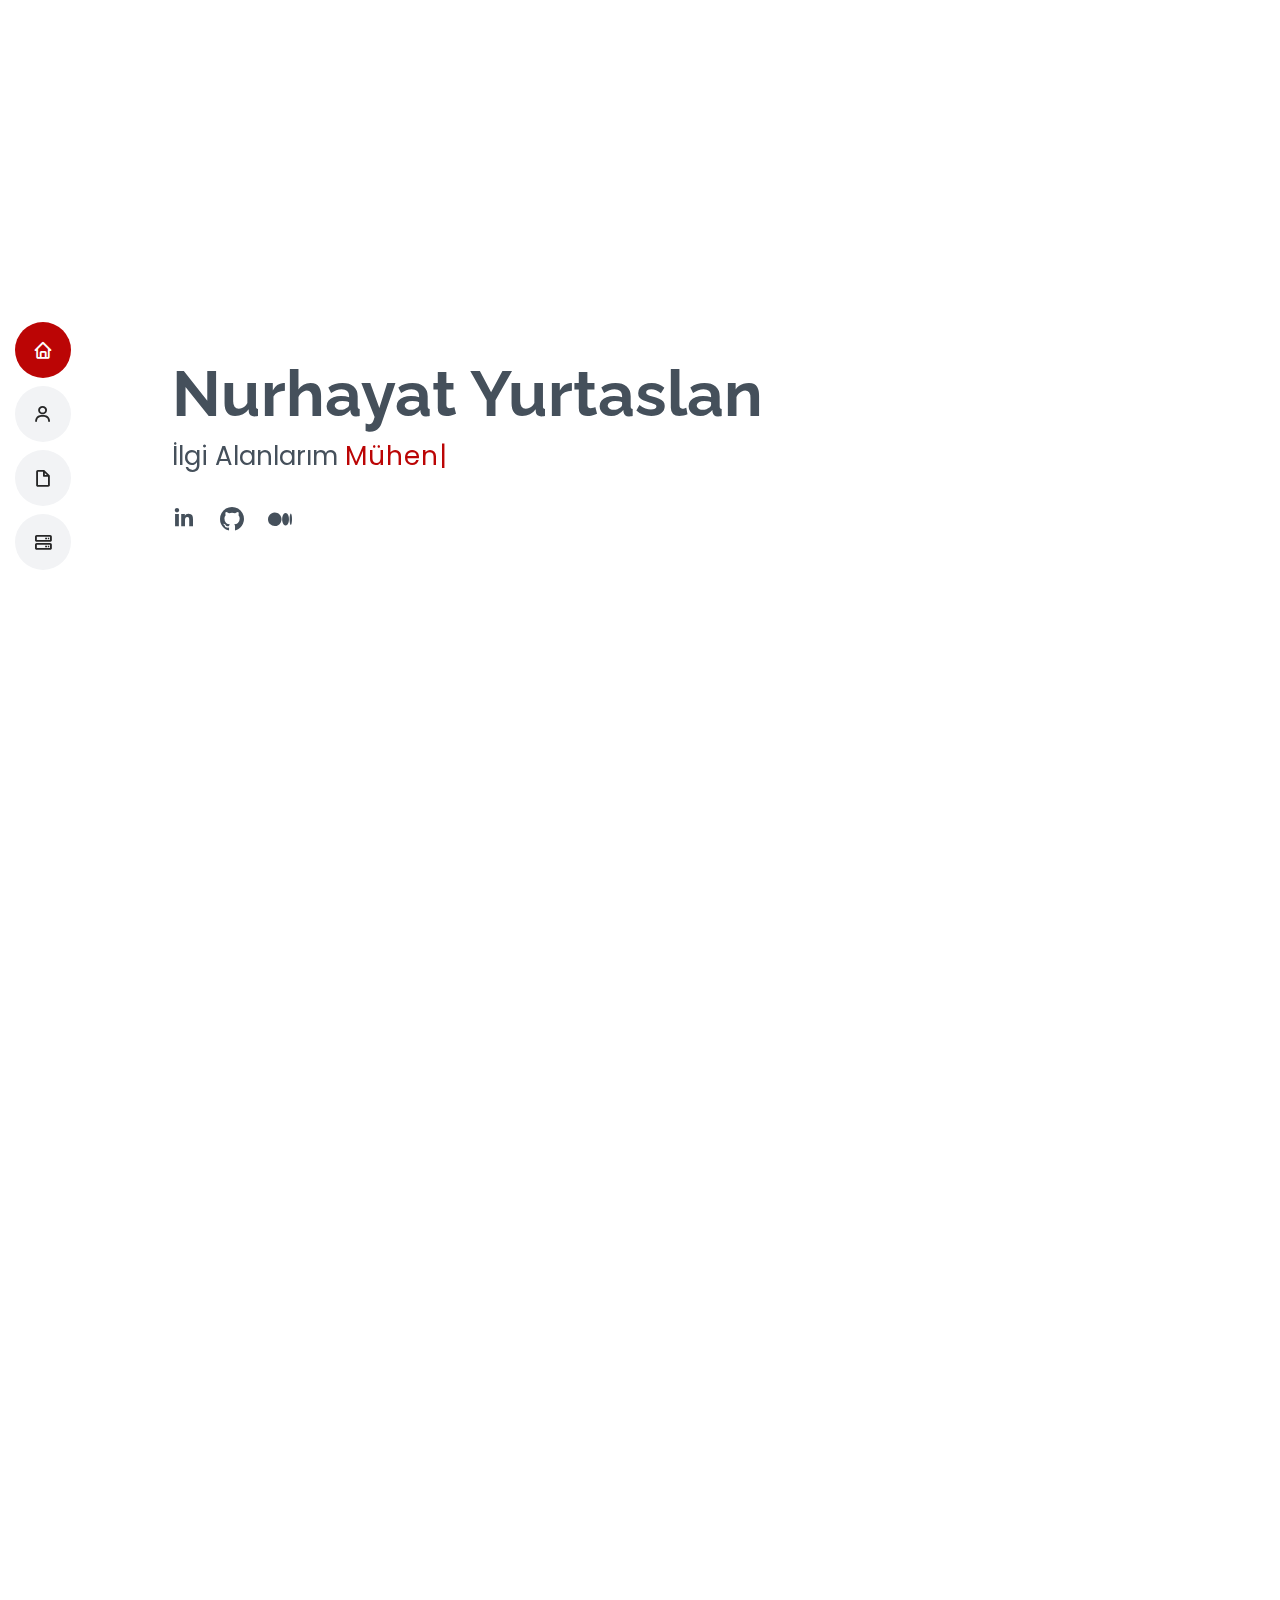
<file: index.html>
<!DOCTYPE html>
<html lang="tr">

<head>
  <meta charset="utf-8">
  <meta content="width=device-width, initial-scale=1.0" name="viewport">

  <title>Nurhayat Yurtaslan CV</title>
  <meta content="" name="description">
  <meta content="" name="keywords">

  <!-- Favicons -->

  <!-- Google Fonts -->
  <link href="https://fonts.googleapis.com/css?family=Open+Sans:300,300i,400,400i,600,600i,700,700i|Raleway:300,300i,400,400i,500,500i,600,600i,700,700i|Poppins:300,300i,400,400i,500,500i,600,600i,700,700i" rel="stylesheet">

  <!-- Vendor CSS Files -->
  <link href="assets/vendor/aos/aos.css" rel="stylesheet">
  <link href="assets/vendor/bootstrap/css/bootstrap.min.css" rel="stylesheet">
  <link href="assets/vendor/bootstrap-icons/bootstrap-icons.css" rel="stylesheet">
  <link href="assets/vendor/boxicons/css/boxicons.min.css" rel="stylesheet">
  <link href="assets/vendor/glightbox/css/glightbox.min.css" rel="stylesheet">
  <link href="assets/vendor/swiper/swiper-bundle.min.css" rel="stylesheet">

  <!-- Template Main CSS File -->
  <link href="assets/css/style.css" rel="stylesheet">
</head>
<body>

  <!-- ======= Mobile nav toggle button ======= -->
  <i class="bi bi-list mobile-nav-toggle d-lg-none"></i>
  <!-- ======= Header ======= -->
  <header id="header" class="d-flex flex-column justify-content-center">

    <nav id="navbar" class="navbar nav-menu">
      <ul>
        <li><a href="#hero" class="nav-link scrollto active"><i class="bx bx-home"></i> <span>Anasayfa</span></a></li>
        <li><a href="#about" class="nav-link scrollto"><i class="bx bx-user"></i> <span>Hakkımda</span></a></li>
        <li><a href="#resume" class="nav-link scrollto"><i class="bx bx-file-blank"></i> <span>Özgeçmiş</span></a></li>
        <li><a href="#services" class="nav-link scrollto"><i class="bx bx-server"></i> <span>Hobiler</span></a></li>
      </ul>
    </nav><!-- .nav-menu -->

  </header><!-- End Header -->

  <!-- ======= Hero Section ======= -->
  <section id="hero" class="d-flex flex-column justify-content-center">
    <div class="container" data-aos="zoom-in" data-aos-delay="100">
      <h1>Nurhayat Yurtaslan</h1>
      <p>İlgi Alanlarım <span class="typed" data-typed-items="Mühendislik, Ar-Ge,Blog Yazarlığı, Web3, Blockchain, Yapay Zeka, Makine Öğrenmesi, Veri Görselleştirme, Veri Analizi"></span></p>
      <div class="social-links">
        <a href="https://www.linkedin.com/in/nurhayatyurtaslan/" class="linkedin"><i class="bx bxl-linkedin"></i></a>
        <a href="https://github.com/NurhayatYurtaslan" class="bi-github"></a>
        <a href="https://medium.com/@nurhayatyurtaslan" class="bi-medium"></a>
        
      </div>
    </div>
  </section><!-- End Hero -->

  <main id="main">

    <!-- ======= About Section ======= -->
    <section id="about" class="about">
      <div class="container" data-aos="fade-up">

        <div class="section-title">
          <h2>Hakkımda</h2>
        </div>

        <div class="row">
          <div class="col-lg-4">
            <img src="assets/img/profile-img.jpg" class="img-fluid" alt="">
          </div>
          <div class="col-lg-8 pt-4 pt-lg-0 content">
            <h3>Elektrik-Elektronik Mühendisi </h3>
            
            <div class="row">
              <p class="fst-italic">
                Yeni mezun bir mühendis olarak, eğitim hayatımda sadece derslere katılmakla yetinmeyip, gerçek dünya deneyimi kazanmak için çeşitli veri odaklı projelerde stajlar yapma fırsatı buldum.Kaliteli çokça eğitime katılım gösterdim. Bu projelerde, veri analizi ve makine öğrenmesi gibi konularda iş tecrübesi edinerek kendimi geliştirme şansı elde ettim.Stajlarım, veri analitiği ve makine öğrenmesi alanlarında gerçek dünya problemlerine çözümler üretme yeteneğimi geliştirmeme yardımcı oldu. Veri analizi becerilerimi kullanarak büyük veri kümelerinden anlamlı bilgiler çıkarabiliyor ve karar verme süreçlerini iyileştirebiliyorum. Makine öğrenmesi ile ilgili projelerde yer alarak, model eğitimi ve doğrulama süreçlerini öğrendim ve bu alanda kendi yeteneklerimi sınama fırsatı buldum.

                  Kişisel gelişimime ve veri bilimi alanındaki bilgilerime sürekli olarak yatırım yapıyorum. Hevesli bir okuyucu olarak, veri bilimi alanındaki yeni gelişmeleri takip ediyorum. Makaleler, kitaplar ve akademik çalışmalar aracılığıyla bilgilerimi güncel tutuyor ve derinleştiriyorum. Veri bilimi topluluğuna katılarak diğer profesyonellerle etkileşimde bulunuyor ve deneyimlerini paylaşıyoruz.

                      Gelecekteki başarılarım için kendimi sürekli geliştirmeye devam ediyorum. Veri bilimi alanında daha ileri düzeyde uzmanlık kazanmak için kurslara ve eğitim programlarına katılıyorum. İstatistik, veri görselleştirme, büyük veri işleme ve derin öğrenme gibi konularda bilgilerimi derinleştiriyor ve pratik uygulamalarla pekiştiriyorum.

                    Veri bilimi alanındaki gelişmeleri takip etmek, teknolojik yeniliklere ayak uydurmak ve veriyle ilgili sorunlara çözümler üretmek benim için heyecan verici bir süreç. Gelecekteki hedeflerim arasında, veri odaklı projelerde liderlik yapmak ve işletmelere veri analitiği ve makine öğrenmesi konularında danışmanlık sağlamak yer alıyor.
                
            </p>
            
        </div>

      </div>
    </section><!-- End About Section -->

    <!-- ======= Facts Section ======= -->
    <section id="facts" class="facts">
      <div class="container" data-aos="fade-up">

        <div class="section-title">
          <h2>Etkinlik Geçmişim</h2>
          <p>Kendim hakkında bazı sayılar burada mevcuttur.</p>
        </div>

        <div class="row">

          <div class="col-lg-3 col-md-6">
            <div class="count-box">
              <i class="bi-book"></i>
              <span data-purecounter-start="0" data-purecounter-end="261" data-purecounter-duration="1" class="purecounter"></span>
              <p>Son 3 yılda okuduğum kitap sayısı</p>
            </div>
          </div>

          <div class="col-lg-3 col-md-6 mt-5 mt-md-0">
            <div class="count-box">
              <i class="bi-clock"></i>
              <span data-purecounter-start="0" data-purecounter-end="352" data-purecounter-duration="1" class="purecounter"></span>
              <p>Toplantı katılımı ve yönetimi</p>
            </div>
          </div>

          <div class="col-lg-3 col-md-6 mt-5 mt-lg-0">
            <div class="count-box">
              <i class="bi-award"></i>
              <span data-purecounter-start="0" data-purecounter-end="5" data-purecounter-duration="1" class="purecounter"></span>
              <p>Yarışma Derecesi</p>
            </div>
          </div>

          <div class="col-lg-3 col-md-6 mt-5 mt-lg-0">
            <div class="count-box">
              <i class="bi bi-award-fill"></i>
              <span data-purecounter-start="0" data-purecounter-end="250" data-purecounter-duration="1" class="purecounter"></span>
              <p>Sertifika</p>
            </div>
          </div>

        </div>

      </div>
    </section><!-- End Facts Section -->

    <!-- ======= Skills Section ======= -->
    <section id="skills" class="skills section-bg">
      <div class="container" data-aos="fade-up">

        <div class="section-title">
          <h2>Mesleki Beceriler</h2>
          <p>Görev aldığım projelerden ya da stajlardan edindiğim bilgilere göre bilgi birikimim </p>
        </div>

        <div class="row skills-content">

          <div class="col-lg-6">

            <div class="progress">
              <span class="skill">Yapay Zeka <i class="val">75%</i></span>
              <div class="progress-bar-wrap">
                <div class="progress-bar" role="progressbar" aria-valuenow="75" aria-valuemin="0" aria-valuemax="100"></div>
              </div>
            </div>

            <div class="progress">
              <span class="skill">MSSQL <i class="val">70%</i></span>
              <div class="progress-bar-wrap">
                <div class="progress-bar" role="progressbar" aria-valuenow="70" aria-valuemin="0" aria-valuemax="100"></div>
              </div>
            </div>

            <div class="progress">
              <span class="skill">Blockchain <i class="val">50%</i></span>
              <div class="progress-bar-wrap">
                <div class="progress-bar" role="progressbar" aria-valuenow="50" aria-valuemin="0" aria-valuemax="100"></div>
              </div>
            </div>

            <div class="progress">
              <span class="skill">Veri Görselleştirmesi <i class="val">90%</i></span>
              <div class="progress-bar-wrap">
                <div class="progress-bar" role="progressbar" aria-valuenow="90" aria-valuemin="0" aria-valuemax="100"></div>
              </div>
            </div>

            <div class="progress">
              <span class="skill">Power BI <i class="val">70%</i></span>
              <div class="progress-bar-wrap">
                <div class="progress-bar" role="progressbar" aria-valuenow="70" aria-valuemin="0" aria-valuemax="100"></div>
              </div>
            </div>

            <div class="progress">
              <span class="skill">İspanyolca<i class="val">30%</i></span>
              <div class="progress-bar-wrap">
                <div class="progress-bar" role="progressbar" aria-valuenow="30" aria-valuemin="0" aria-valuemax="100"></div>
              </div>
            </div>

            <div class="progress">
              <span class="skill">İngilizce<i class="val">65%</i></span>
              <div class="progress-bar-wrap">
                <div class="progress-bar" role="progressbar" aria-valuenow="65" aria-valuemin="0" aria-valuemax="100"></div>
              </div>
            </div>

            
          </div>

          <div class="col-lg-6">

            <div class="progress">
              <span class="skill">Python <i class="val">80%</i></span>
              <div class="progress-bar-wrap">
                <div class="progress-bar" role="progressbar" aria-valuenow="80" aria-valuemin="0" aria-valuemax="100"></div>
              </div>
            </div>

            <div class="progress">
              <span class="skill">R Dili <i class="val">60%</i></span>
              <div class="progress-bar-wrap">
                <div class="progress-bar" role="progressbar" aria-valuenow="60" aria-valuemin="0" aria-valuemax="100"></div>
              </div>
            </div>

            <div class="progress">
              <span class="skill">Web3 <i class="val">40%</i></span>
              <div class="progress-bar-wrap">
                <div class="progress-bar" role="progressbar" aria-valuenow="40" aria-valuemin="0" aria-valuemax="100"></div>
              </div>
            </div>

            

            <div class="progress">
              <span class="skill">Makine Öğrenmesi <i class="val">55%</i></span>
              <div class="progress-bar-wrap">
                <div class="progress-bar" role="progressbar" aria-valuenow="55" aria-valuemin="0" aria-valuemax="100"></div>
              </div>
            </div>

            <div class="progress">
              <span class="skill"> Tableau <i class="val">45%</i></span>
              <div class="progress-bar-wrap">
                <div class="progress-bar" role="progressbar" aria-valuenow="45" aria-valuemin="0" aria-valuemax="100"></div>
              </div>
            </div>

            <div class="progress">
              <span class="skill"> Fransızca <i class="val">20%</i></span>
              <div class="progress-bar-wrap">
                <div class="progress-bar" role="progressbar" aria-valuenow="20" aria-valuemin="0" aria-valuemax="100"></div>
              </div>
            </div>
  

          </div>

        </div>
        

      </div>



    </section><!-- End Skills Section -->

    <!-- ======= Resume Section ======= -->
    <section id="resume" class="resume">
      <div class="container" data-aos="fade-up">

        <div class="section-title">
          <h2>Özgeçmiş</h2>
          <p>"Mühendislik, dünyayı daha iyi bir yer haline getirmek için bilimle sanatı birleştirir." - Louis Pasteur </p>
        </div>

        <div class="row">
          <div class="col-lg-6">
            <h3 class="resume-title">Eğitim</h3>
            <div class="resume-item pb-0">
              <h4>Yetgen & Paribu Hub</h4>
              <h5>2023</h5>
            </div>
            <div class="resume-item">
              <h4>TEI PROFESSIONAL</h4>
              <h5>2023</h5>
            </div>
            <div class="resume-item">
              <h4>Erciyes Üniversitesi - Lisans Derecesi
                Elektrik-Elektornik Mühendisliği</h4>
              <h5>2018-2022</h5>
              </div>
              <div class="resume-item">
                <h4>YetGen 21. Yüzyıl Yetkinlikler Programı</h4>
                <h5>2022</h5>
                </div>
                <div class="resume-item">
                  <h4>Tei Havacılık ve Motor Okulları</h4>
                  <h5>2021-2022</h5>
                  </div>
                  <h3 class="resume-title">Staj</h3>
                  <div class="resume-item pb-0">
                    <h4>Minisan Otomotiv</h4>
                    <h5>2022</h5>
                    <p><em>2.Zorunlu Staj </em></p>
                    <p>Üretim bantlarındaki günlük ve aylık üretimler hakkında veri setleri oluşturarak bu verileri analiz ettik, üretim bandı verimliliğini arttırabilecek dijital dönüşüm projeleri için veri modellemeleri ile desteklediğimiz proje sunumu gerçekleştirdim. </p>
                  </div>
                  <div class="resume-item pb-0">
                    <h4>Işın Mühendislik</h4>
                    <h5>2022</h5>
                    <p><em>1.Zorunlu Staj </em></p>
                    <p>Güneş panel sistemlerinden elde edilen veriler ile güneş panalleri üzerine veri analizleri ve modellemeleri gerçekleştirdik. Bitirme ödevimde gerçekleştirdiğim projede kullandığım veri setlerini daha gerçeğe uygun olarak düzenledim </p>
                  </div>
                  <div class="resume-item pb-0">
                    <h4>QNB Finansbank</h4>
                    <h5>2021</h5>
                    <p><em>Online Staj</em></p>
                    <p>Online Finans 101 Staj Programı'nın temel bankacılık eğitimi ile bankacılık sektörünün iş birimlerini yakından tanıma fırsatı buldum. Finansal verileri analiz etme yöntemleri hakkında bilgi edindim</p>
                  </div>
          </div>
          <div class="col-lg-6">

            <!-- ======= Job ======= -->
            <h3 class="resume-title">Profesyonel Deneyim</h3>
            <div class="resume-item">
              <h4> Data Koordinatör</h4>
              <h5>2022-2023</h5>
              <p><em>UGDD - IMSA</em></p>
              <p>Young UpShift projesi kapsamında Gençlik ve Spor Bakanlığı, Unicef ve diğer derneklerle ortaklaşa yürütülen projenin veri analizi  ve proje organizasyonunda görev aldım. Veri görselleştirmesini web tabanlı bir yazılım üzerine entegre etme çalışmasında bulundum.</p>
            </div>
            <div class="resume-item">
              <h4>Departman Yöneticisi</h4>
              <h5>2021-Günümüz</h5>
              <p><em>YouNG (Gönüllü Proje)</em></p>
              <p>Kendimi liderlik ve yöneticilik başta olmak üzere geliştirdiğim, yöneticilik ve stratejik planlamalar ile kurum kültürüne uygun raporlamalar yaparak kendimi geliştirdiğim bir süreç yaşıyorum. </p>
            </div>

            <div class="resume-item">
              <h4>Sınırsız Yetenek</h4>
              <h5>2021</h5>
              <p><em>Turkcell</em></p>
              <p>Program kapsamında Turkcell bünyesinde yer alan departmanları ve kullanılan teknolojileri gördük. Turkcell içerisinde kullanılan teknolojik sistemler hakkında detaylı bilgiler öğrendik. Yapay zeka ve bahsedilen teknolojiler üzerine bilgi alıp, doğal dil işleme üzerine proje sunumu gerçekleştirdim.</p>
            </div>

            <div class="resume-item">
              <h4>Sense Elektronik</h4>
              <h5>2019-2022</h5>
              <p><em>Aday Mühendis</em></p>
              <p>Elektronik kartlardan elde edilen aylık ve yıllık verileri analiz ederek bazı firmaların üretim istatistiklerini hazırladım.</p>
            </div>

            <h3 class="resume-title">Gönüllü Projeler</h3>
            <div class="resume-item">
              <ul>
                <li>Ulinka</li>
                <li>Kitap Okuma Projesi</li>
                <li>IEEE</li>
                <li>E-Ticaret 101 Akademi</li>
                <li>Deneyap</li>
                <li>Askıda Eğitim</li>
              </ul>
            </div>

          </div>
        </div>

      </div>
    </section><!-- End Resume Section -->



    <!-- ======= Services Section ======= -->
    <section id="services" class="services">
      <div class="container" data-aos="fade-up">

        <div class="section-title">
          <h2>Projeler ve Sertifikalar</h2>
          <p>Öğrencilik hayatımda ve profesyonel hayatımda sürekli proje tasarlamakla ve uygulamakla geçirdim. Eğitimlere katıldım ve hala aktif olarak eğitimler de almaktayım.</p>
        </div>

        <div class="row">

          <div class="col-lg-4 col-md-6 d-flex align-items-stretch" data-aos="zoom-in" data-aos-delay="100">
            <div class="icon-box iconbox-blue">
              <div class="icon">
                <svg width="100" height="100" viewBox="0 0 600 600" xmlns="http://www.w3.org/2000/svg">
                  <path stroke="none" stroke-width="0" fill="#f5f5f5" d="M300,521.0016835830174C376.1290562159157,517.8887921683347,466.0731472004068,529.7835943286574,510.70327084640275,468.03025145048787C554.3714126377745,407.6079735673963,508.03601936045806,328.9844924480964,491.2728898941984,256.3432110539036C474.5976632858925,184.082847569629,479.9380746630129,96.60480741107993,416.23090153303,58.64404602377083C348.86323505073057,18.502131276798302,261.93793281208167,40.57373210992963,193.5410806939664,78.93577620505333C130.42746243093433,114.334589627462,98.30271207620316,179.96522072025542,76.75703585869454,249.04625023123273C51.97151888228291,328.5150500222984,13.704378332031375,421.85034740162234,66.52175969318436,486.19268352777647C119.04800174914682,550.1803526380478,217.28368757567262,524.383925680826,300,521.0016835830174"></path>
                </svg>
                <i class="bx bxl-medium"></i>
              </div>
              <h4><a href="https://medium.com/@nurhayatyurtaslan">Blog</a></h4>
              <p>Öğrendiğim bilgileri ve edindiğim tecrübelerimi Medium üzerinde paylaşmaktayım. Gerek aldığım eğitim özetleri, gerekse de kendi araştırmalarım mevcuttur.</p>
            </div>
          </div>

          <div class="col-lg-4 col-md-6 d-flex align-items-stretch mt-4 mt-md-0" data-aos="zoom-in" data-aos-delay="200">
            <div class="icon-box iconbox-orange ">
              <div class="icon">
                <svg width="100" height="100" viewBox="0 0 600 600" xmlns="http://www.w3.org/2000/svg">
                  <path stroke="none" stroke-width="0" fill="#f5f5f5" d="M300,582.0697525312426C382.5290701553225,586.8405444964366,449.9789794690241,525.3245884688669,502.5850820975895,461.55621195738473C556.606425686781,396.0723002908107,615.8543463187945,314.28637112970534,586.6730223649479,234.56875336149918C558.9533121215079,158.8439757836574,454.9685369536778,164.00468322053177,381.49747125262974,130.76875717737553C312.15926192815925,99.40240125094834,248.97055460311594,18.661163978235184,179.8680185752513,50.54337015887873C110.5421016452524,82.52863877960104,119.82277516462835,180.83849132639028,109.12597500060166,256.43424936330496C100.08760227029461,320.3096726198365,92.17705696193138,384.0621239912766,124.79988738764834,439.7174275375508C164.83382741302287,508.01625554203684,220.96474134820875,577.5009287672846,300,582.0697525312426"></path>
                </svg>
                <i class="bx bxl-github"></i>
              </div>
              <h4><a href="https://github.com/NurhayatYurtaslan">Github</a></h4>
              <p>Yazılım üzerine geliştirdiğim projelerin bir kısmı burda mevcuttur.Proje detayları ve kodlarına erişebilirsiniz.</p>
            </div>
          </div>

          <div class="col-lg-4 col-md-6 d-flex align-items-stretch mt-4 mt-lg-0" data-aos="zoom-in" data-aos-delay="300">
            <div class="icon-box iconbox-pink">
              <div class="icon">
                <svg width="100" height="100" viewBox="0 0 600 600" xmlns="http://www.w3.org/2000/svg">
                  <path stroke="none" stroke-width="0" fill="#f5f5f5" d="M300,541.5067337569781C382.14930387511276,545.0595476570109,479.8736841581634,548.3450877840088,526.4010558755058,480.5488172755941C571.5218469581645,414.80211281144784,517.5187510058486,332.0715597781072,496.52539010469104,255.14436215662573C477.37192572678356,184.95920475031193,473.57363656557914,105.61284051026155,413.0603344069578,65.22779650032875C343.27470386102294,18.654635553484475,251.2091493199835,5.337323636656869,175.0934190732945,40.62881213300186C97.87086631185822,76.43348514350839,51.98124368387456,156.15599469081315,36.44837278890362,239.84606092416172C21.716077023791087,319.22268207091537,43.775223500013084,401.1760424656574,96.891909868211,461.97329694683043C147.22146801428983,519.5804099606455,223.5754009179313,538.201503339737,300,541.5067337569781"></path>
                </svg>
                <i class="bx bx-book"></i>
              </div>
              <h4><a href="https://1000kitap.com/Nur_life">1000 Kitap</a></h4>
              <p>Hayatımın her parçasında önemli bir yere sahip olan kitaplar hakkında; görüşlerimi,listelerimi, alıntılarımı paylşatığım yerdir 1000 kitap.</p>
            </div>
          </div>

          <div class="col-lg-4 col-md-6 d-flex align-items-stretch mt-4" data-aos="zoom-in" data-aos-delay="200">
            <div class="icon-box iconbox-red">
              <div class="icon">
                <svg width="100" height="100" viewBox="0 0 600 600" xmlns="http://www.w3.org/2000/svg">
                  <path stroke="none" stroke-width="0" fill="#f5f5f5" d="M300,532.3542879108572C369.38199826031484,532.3153073249985,429.10787420159085,491.63046689027357,474.5244479745417,439.17860296908856C522.8885846962883,383.3225815378663,569.1668002868075,314.3205725914397,550.7432151929288,242.7694973846089C532.6665558377875,172.5657663291529,456.2379748765914,142.6223662098291,390.3689995646985,112.34683881706744C326.66090330228417,83.06452184765237,258.84405631176094,53.51806209861945,193.32584062364296,78.48882559362697C121.61183558270385,105.82097193414197,62.805066853699245,167.19869350419734,48.57481801355237,242.6138429142374C34.843463184063346,315.3850353017275,76.69343916112496,383.4422959591041,125.22947124332185,439.3748458443577C170.7312796277747,491.8107796887764,230.57421082200815,532.3932930995766,300,532.3542879108572"></path>
                </svg>
                <i class="bx bxl-linkedin"></i>
              </div>
              <h4><a href="https://www.linkedin.com/in/nurhayatyurtaslan/">Linkedin</a></h4>
              <p>Profesyonel gelişimim süreçlerim, deneyimlerim, projelerim ve eğitimlerim gibi tüm detayları ayrıntılı bir şekilde paylaştığım yer Linkedin!</p>
            </div>
          </div>

          <div class="col-lg-4 col-md-6 d-flex align-items-stretch mt-4" data-aos="zoom-in" data-aos-delay="100">
            <div class="icon-box iconbox-yellow">
              <div class="icon">
                <svg width="100" height="100" viewBox="0 0 600 600" xmlns="http://www.w3.org/2000/svg">
                  <path stroke="none" stroke-width="0" fill="#f5f5f5" d="M300,503.46388370962813C374.79870501325706,506.71871716319447,464.8034551963731,527.1746412648533,510.4981551193396,467.86667711651364C555.9287308511215,408.9015244558933,512.6030010748507,327.5744911775523,490.211057578863,256.5855673507754C471.097692560561,195.9906835881958,447.69079081568157,138.11976852964426,395.19560036434837,102.3242989838813C329.3053358748298,57.3949838291264,248.02791733380457,8.279543830951368,175.87071277845988,42.242879143198664C103.41431057327972,76.34704239035025,93.79494320519305,170.9812938413882,81.28167332365135,250.07896920659033C70.17666984294237,320.27484674793965,64.84698225790005,396.69656628748305,111.28512138212992,450.4950937839243C156.20124167950087,502.5303643271138,231.32542653798444,500.4755392045468,300,503.46388370962813"></path>
                </svg>
                <i class="bx bxs-book-bookmark"></i>
              </div>
              <h4><a href="https://drive.google.com/drive/folders/1cpdJbvX5BJ42sA2dc70uKBwlBR-uL_fY">Sertifikalar</a></h4>
              <p>Aldığım eğitimlerin sertifikaları buradadır.</p>
            </div>
          </div>



          <div class="col-lg-4 col-md-6 d-flex align-items-stretch mt-4" data-aos="zoom-in" data-aos-delay="300">
            <div class="icon-box iconbox-teal">
              <div class="icon">
                <svg width="100" height="100" viewBox="0 0 600 600" xmlns="http://www.w3.org/2000/svg">
                  <path stroke="none" stroke-width="0" fill="#f5f5f5" d="M300,566.797414625762C385.7384707136149,576.1784315230908,478.7894351017131,552.8928747891023,531.9192734346935,484.94944893311C584.6109503024035,417.5663521118492,582.489472248146,322.67544863468447,553.9536738515405,242.03673114598146C529.1557734026468,171.96086150256528,465.24506316201064,127.66468636344209,395.9583748389544,100.7403814666027C334.2173773831606,76.7482773500951,269.4350130405921,84.62216499799875,207.1952322260088,107.2889140133804C132.92018162631612,134.33871894543012,41.79353780512637,160.00259165414826,22.644507872594943,236.69541883565114C3.319112789854554,314.0945973066697,72.72355303640163,379.243833228382,124.04198916343866,440.3218312028393C172.9286146004772,498.5055451809895,224.45579914871206,558.5317968840102,300,566.797414625762"></path>
                </svg>
                <i class="bx bx-book-reader"></i>
              </div>
              <h4><a href="https://verified.sertifier.com/en/profile/nurhayatyurtaslan52954/">Katılım Belgeleri</a></h4>
              <p>Katıldığım eğitim ve projelerim katılım belgeleri buradadır.</p>
            </div>
          </div>

        </div>

      </div>
    </section><!-- End Services Section -->


  </main><!-- End #main -->



  <div id="preloader"></div>
  <a href="#" class="back-to-top d-flex align-items-center justify-content-center"><i class="bi bi-arrow-up-short"></i></a>

  <!-- Vendor JS Files -->
  <script src="assets/vendor/purecounter/purecounter_vanilla.js"></script>
  <script src="assets/vendor/aos/aos.js"></script>
  <script src="assets/vendor/bootstrap/js/bootstrap.bundle.min.js"></script>
  <script src="assets/vendor/glightbox/js/glightbox.min.js"></script>
  <script src="assets/vendor/isotope-layout/isotope.pkgd.min.js"></script>
  <script src="assets/vendor/swiper/swiper-bundle.min.js"></script>
  <script src="assets/vendor/typed.js/typed.min.js"></script>
  <script src="assets/vendor/waypoints/noframework.waypoints.js"></script>
  <script src="assets/vendor/php-email-form/validate.js"></script>

  <!-- Template Main JS File -->
  <script src="assets/js/main.js"></script>

</body>

</html>
</file>
<file: assets/css/style.css>
/**
* Template Name: MyResume
* Updated: Mar 10 2023 with Bootstrap v5.2.3
* Template URL: https://bootstrapmade.com/free-html-bootstrap-template-my-resume/
* Author: BootstrapMade.com
* License: https://bootstrapmade.com/license/
*/

/*--------------------------------------------------------------
# General
--------------------------------------------------------------*/
body {
  font-family: "Open Sans", sans-serif;
  color: #272829;
}

a {
  color: #bb0505;
  text-decoration: none;
}

a:hover {
  color: #ed0606;
  text-decoration: none;
}

h1,
h2,
h3,
h4,
h5,
h6 {
  font-family: "Raleway", sans-serif;
}

/*--------------------------------------------------------------
# Back to top button
--------------------------------------------------------------*/
.back-to-top {
  position: fixed;
  visibility: hidden;
  opacity: 0;
  right: 15px;
  bottom: 15px;
  z-index: 996;
  background: #bb0505;
  width: 40px;
  height: 40px;
  border-radius: 50px;
  transition: all 0.4s;
}

.back-to-top i {
  font-size: 28px;
  color: #fff;
  line-height: 0;
}

.back-to-top:hover {
  background: #e30606;
  color: #fff;
}

.back-to-top.active {
  visibility: visible;
  opacity: 1;
}

/*--------------------------------------------------------------
# Preloader
--------------------------------------------------------------*/
#preloader {
  position: fixed;
  top: 0;
  left: 0;
  right: 0;
  bottom: 0;
  z-index: 9999;
  overflow: hidden;
  background: #fff;
}

#preloader:before {
  content: "";
  position: fixed;
  top: calc(50% - 30px);
  left: calc(50% - 30px);
  border: 6px solid #bb0505;
  border-top-color: #fff;
  border-bottom-color: #fff;
  border-radius: 50%;
  width: 60px;
  height: 60px;
  animation: animate-preloader 1s linear infinite;
}

@keyframes animate-preloader {
  0% {
    transform: rotate(0deg);
  }

  100% {
    transform: rotate(360deg);
  }
}

/*--------------------------------------------------------------
# Disable aos animation delay on mobile devices
--------------------------------------------------------------*/
@media screen and (max-width: 768px) {
  [data-aos-delay] {
    transition-delay: 0 !important;
  }
}

/*--------------------------------------------------------------
# Header
--------------------------------------------------------------*/
#header {
  position: fixed;
  top: 0;
  left: 0;
  bottom: 0;
  z-index: 9997;
  transition: all 0.5s;
  padding: 15px;
  overflow-y: auto;
}

@media (max-width: 991px) {
  #header {
    width: 300px;
    background: #fff;
    border-right: 1px solid #e6e9ec;
    left: -300px;
  }
}

@media (min-width: 991px) {
  #main {
    margin-left: 100px;
  }
}

/*--------------------------------------------------------------
# Navigation Menu
--------------------------------------------------------------*/
/**
* Desktop Navigation 
*/
.nav-menu {
  padding: 0;
  display: block;
}

.nav-menu * {
  margin: 0;
  padding: 0;
  list-style: none;
}

.nav-menu>ul>li {
  position: relative;
  white-space: nowrap;
}

.nav-menu a,
.nav-menu a:focus {
  display: flex;
  align-items: center;
  color: #262626;
  padding: 10px 18px;
  margin-bottom: 8px;
  transition: 0.3s;
  font-size: 15px;
  border-radius: 50px;
  background: #f2f3f5;
  height: 56px;
  width: 100%;
  overflow: hidden;
  transition: 0.3s;
}

.nav-menu a i,
.nav-menu a:focus i {
  font-size: 20px;
}

.nav-menu a span,
.nav-menu a:focus span {
  padding: 0 5px 0 7px;
  color: #252526;
}

@media (min-width: 992px) {

  .nav-menu a,
  .nav-menu a:focus {
    width: 56px;
  }

  .nav-menu a span,
  .nav-menu a:focus span {
    display: none;
    color: #fff;
  }
}

.nav-menu a:hover,
.nav-menu .active,
.nav-menu .active:focus,
.nav-menu li:hover>a {
  color: #fff;
  background: #bb0505;
}

.nav-menu a:hover span,
.nav-menu .active span,
.nav-menu .active:focus span,
.nav-menu li:hover>a span {
  color: #fff;
}

.nav-menu a:hover,
.nav-menu li:hover>a {
  width: 100%;
  color: #fff;
}

.nav-menu a:hover span,
.nav-menu li:hover>a span {
  display: block;
}

/**
* Mobile Navigation 
*/
.mobile-nav-toggle {
  position: fixed;
  right: 10px;
  top: 10px;
  z-index: 9998;
  border: 0;
  background: none;
  font-size: 28px;
  transition: all 0.4s;
  outline: none !important;
  line-height: 0;
  cursor: pointer;
  border-radius: 50px;
  padding: 5px;
}

.mobile-nav-toggle i {
  color: #45505b;
}

.mobile-nav-active {
  overflow: hidden;
}

.mobile-nav-active #header {
  left: 0;
}

.mobile-nav-active .mobile-nav-toggle {
  color: #fff;
  background-color: #bb0505;
}

/*--------------------------------------------------------------
# Hero Section
--------------------------------------------------------------*/
#hero {
  width: 100%;
  height: 100vh;
  background: url("https://cdn.pixabay.com/photo/2023/05/16/22/45/metaverse-7998752_960_720.png") top right no-repeat;
  background-size: cover;
  position: relative;
}

@media (min-width: 992px) {
  #hero {
    padding-left: 160px;
  }
}

#hero:before {
  content: "";
  background: rgba(255, 255, 255, 0.8);
  position: absolute;
  bottom: 0;
  top: 0;
  left: 0;
  right: 0;
}

#hero h1 {
  margin: 0;
  font-size: 64px;
  font-weight: 700;
  line-height: 56px;
  color: #45505b;
}

#hero p {
  color: #45505b;
  margin: 15px 0 0 0;
  font-size: 26px;
  font-family: "Poppins", sans-serif;
}

#hero p span {
  color: #bb0505;
  letter-spacing: 1px;
}

#hero .social-links {
  margin-top: 30px;
}

#hero .social-links a {
  font-size: 24px;
  display: inline-block;
  color: #45505b;
  line-height: 1;
  margin-right: 20px;
  transition: 0.3s;
}

#hero .social-links a:hover {
  color: #bb0505;
}

@media (max-width: 992px) {
  #hero {
    text-align: center;
  }

  #hero h1 {
    font-size: 32px;
    line-height: 36px;
  }

  #hero p {
    margin-top: 10px;
    font-size: 20px;
    line-height: 24px;
  }
}

/*--------------------------------------------------------------
# Sections General
--------------------------------------------------------------*/
section {
  padding: 60px 0;
  overflow: hidden;
}

.section-title {
  text-align: center;
  padding-bottom: 30px;
}

.section-title h2 {
  font-size: 32px;
  font-weight: bold;
  text-transform: uppercase;
  margin-bottom: 20px;
  padding-bottom: 20px;
  position: relative;
  color: #45505b;
}

.section-title h2::before {
  content: "";
  position: absolute;
  display: block;
  width: 120px;
  height: 1px;
  background: #ddd;
  bottom: 1px;
  left: calc(50% - 60px);
}

.section-title h2::after {
  content: "";
  position: absolute;
  display: block;
  width: 40px;
  height: 3px;
  background: #bb0505;
  bottom: 0;
  left: calc(50% - 20px);
}

.section-title p {
  margin-bottom: 0;
}

/*--------------------------------------------------------------
# About
--------------------------------------------------------------*/
.about .content h3 {
  font-weight: 700;
  font-size: 26px;
  color: #373737;
}

.about .content ul {
  list-style: none;
  padding: 0;
}

.about .content ul li {
  margin-bottom: 20px;
  display: flex;
  align-items: center;
}

.about .content ul strong {
  margin-right: 10px;
}

.about .content ul i {
  font-size: 16px;
  margin-right: 5px;
  color: #bb0505;
  line-height: 0;
}

.about .content p:last-child {
  margin-bottom: 0;
}

/*--------------------------------------------------------------
# Facts
--------------------------------------------------------------*/
.facts .count-box {
  padding: 30px 30px 25px 30px;
  margin-top: 30px;
  width: 100%;
  position: relative;
  text-align: center;
  background: #fff;
}

.facts .count-box i {
  position: absolute;
  top: -25px;
  left: 50%;
  transform: translateX(-50%);
  font-size: 24px;
  background: #bb0505;
  color: #fff;
  border-radius: 50px;
  display: inline-flex;
  align-items: center;
  justify-content: center;
  width: 48px;
  height: 48px;
}

.facts .count-box span {
  font-size: 36px;
  display: block;
  font-weight: 600;
  color: #011426;
}

.facts .count-box p {
  padding: 0;
  margin: 0;
  font-family: "Raleway", sans-serif;
  font-size: 14px;
}

/*--------------------------------------------------------------
# Akills
--------------------------------------------------------------*/
.skills .progress {
  height: 60px;
  display: block;
  background: none;
  border-radius: 0;
}

.skills .progress .skill {
  padding: 10px 0;
  margin: 0;
  text-transform: uppercase;
  display: block;
  font-weight: 600;
  font-family: "Poppins", sans-serif;
  color: #232323;
}

.skills .progress .skill .val {
  float: right;
  font-style: normal;
}

.skills .progress-bar-wrap {
  background: #f2f3f5;
}

.skills .progress-bar {
  width: 1px;
  height: 10px;
  transition: 0.9s;
  background-color: #bb0505;
}

/*--------------------------------------------------------------
# Resume
--------------------------------------------------------------*/
.resume .resume-title {
  font-size: 26px;
  font-weight: 700;
  margin-top: 20px;
  margin-bottom: 20px;
  color: #2d2e2e;
}

.resume .resume-item {
  padding: 0 0 20px 20px;
  margin-top: -2px;
  border-left: 2px solid #bb0505;
  position: relative;
}

.resume .resume-item h4 {
  line-height: 18px;
  font-size: 18px;
  font-weight: 600;
  text-transform: uppercase;
  font-family: "Poppins", sans-serif;
  color: #bb0505;
  margin-bottom: 10px;
}

.resume .resume-item h5 {
  font-size: 16px;
  background: #f7f8f9;
  padding: 5px 15px;
  display: inline-block;
  font-weight: 600;
  margin-bottom: 10px;
}

.resume .resume-item ul {
  padding-left: 20px;
}

.resume .resume-item ul li {
  padding-bottom: 10px;
}

.resume .resume-item:last-child {
  padding-bottom: 0;
}

.resume .resume-item::before {
  content: "";
  position: absolute;
  width: 16px;
  height: 16px;
  border-radius: 50px;
  left: -9px;
  top: 0;
  background: #fff;
  border: 2px solid #bb0505;
}

/*--------------------------------------------------------------
# Portfolio
--------------------------------------------------------------*/
.portfolio .portfolio-item {
  margin-bottom: 30px;
}

.portfolio #portfolio-flters {
  padding: 0;
  margin: 0 auto 25px auto;
  list-style: none;
  text-align: center;
  background: #fff;
  border-radius: 50px;
  padding: 2px 15px;
}

.portfolio #portfolio-flters li {
  cursor: pointer;
  display: inline-block;
  padding: 10px 15px;
  font-size: 14px;
  font-weight: 600;
  line-height: 1;
  text-transform: uppercase;
  color: #272829;
  margin-bottom: 5px;
  transition: all 0.3s ease-in-out;
}

.portfolio #portfolio-flters li:hover,
.portfolio #portfolio-flters li.filter-active {
  color: #bb0505;
}

.portfolio #portfolio-flters li:last-child {
  margin-right: 0;
}

.portfolio .portfolio-wrap {
  transition: 0.3s;
  position: relative;
  overflow: hidden;
  z-index: 1;
  background: rgba(69, 80, 91, 0.8);
}

.portfolio .portfolio-wrap::before {
  content: "";
  background: rgba(255, 255, 255, 0.7);
  position: absolute;
  left: 30px;
  right: 30px;
  top: 30px;
  bottom: 30px;
  transition: all ease-in-out 0.3s;
  z-index: 2;
  opacity: 0;
}

.portfolio .portfolio-wrap .portfolio-info {
  opacity: 0;
  position: absolute;
  top: 0;
  left: 0;
  right: 0;
  bottom: 0;
  text-align: center;
  z-index: 3;
  transition: all ease-in-out 0.3s;
  display: flex;
  flex-direction: column;
  justify-content: center;
  align-items: center;
}

.portfolio .portfolio-wrap .portfolio-info::before {
  display: block;
  content: "";
  width: 48px;
  height: 48px;
  position: absolute;
  top: 35px;
  left: 35px;
  border-top: 3px solid #d7dce1;
  border-left: 3px solid #d7dce1;
  transition: all 0.5s ease 0s;
  z-index: 9994;
}

.portfolio .portfolio-wrap .portfolio-info::after {
  display: block;
  content: "";
  width: 48px;
  height: 48px;
  position: absolute;
  bottom: 35px;
  right: 35px;
  border-bottom: 3px solid #d7dce1;
  border-right: 3px solid #d7dce1;
  transition: all 0.5s ease 0s;
  z-index: 9994;
}

.portfolio .portfolio-wrap .portfolio-info h4 {
  font-size: 20px;
  color: #45505b;
  font-weight: 600;
}

.portfolio .portfolio-wrap .portfolio-info p {
  color: #45505b;
  font-size: 14px;
  text-transform: uppercase;
  padding: 0;
  margin: 0;
}

.portfolio .portfolio-wrap .portfolio-links {
  text-align: center;
  z-index: 4;
}

.portfolio .portfolio-wrap .portfolio-links a {
  color: #45505b;
  margin: 0 2px;
  font-size: 28px;
  display: inline-block;
  transition: 0.3s;
}

.portfolio .portfolio-wrap .portfolio-links a:hover {
  color: #f91414;
}

.portfolio .portfolio-wrap:hover::before {
  top: 0;
  left: 0;
  right: 0;
  bottom: 0;
  opacity: 1;
}

.portfolio .portfolio-wrap:hover .portfolio-info {
  opacity: 1;
}

.portfolio .portfolio-wrap:hover .portfolio-info::before {
  top: 15px;
  left: 15px;
}

.portfolio .portfolio-wrap:hover .portfolio-info::after {
  bottom: 15px;
  right: 15px;
}

/*--------------------------------------------------------------
# Portfolio Details
--------------------------------------------------------------*/
.portfolio-details {
  padding-top: 40px;
}

.portfolio-details .portfolio-details-slider img {
  width: 100%;
}

.portfolio-details .portfolio-details-slider .swiper-pagination {
  margin-top: 20px;
  position: relative;
}

.portfolio-details .portfolio-details-slider .swiper-pagination .swiper-pagination-bullet {
  width: 12px;
  height: 12px;
  background-color: #fff;
  opacity: 1;
  border: 1px solid #bb0505;
}

.portfolio-details .portfolio-details-slider .swiper-pagination .swiper-pagination-bullet-active {
  background-color: #bb0505;
}

.portfolio-details .portfolio-info {
  padding: 30px;
  box-shadow: 0px 0 30px rgba(69, 80, 91, 0.08);
}

.portfolio-details .portfolio-info h3 {
  font-size: 22px;
  font-weight: 700;
  margin-bottom: 20px;
  padding-bottom: 20px;
  border-bottom: 1px solid #eee;
}

.portfolio-details .portfolio-info ul {
  list-style: none;
  padding: 0;
  font-size: 15px;
}

.portfolio-details .portfolio-info ul li+li {
  margin-top: 10px;
}

.portfolio-details .portfolio-description {
  padding-top: 30px;
}

.portfolio-details .portfolio-description h2 {
  font-size: 26px;
  font-weight: 700;
  margin-bottom: 20px;
}

.portfolio-details .portfolio-description p {
  padding: 0;
}

/*--------------------------------------------------------------
# Services
--------------------------------------------------------------*/
.services .icon-box {
  text-align: center;
  padding: 70px 20px 80px 20px;
  transition: all ease-in-out 0.3s;
  background: #fff;
  box-shadow: 0px 5px 90px 0px rgba(110, 123, 131, 0.05);
}

.services .icon-box .icon {
  margin: 0 auto;
  width: 100px;
  height: 100px;
  display: flex;
  align-items: center;
  justify-content: center;
  transition: ease-in-out 0.3s;
  position: relative;
}

.services .icon-box .icon i {
  font-size: 36px;
  transition: 0.5s;
  position: relative;
}

.services .icon-box .icon svg {
  position: absolute;
  top: 0;
  left: 0;
}

.services .icon-box .icon svg path {
  transition: 0.5s;
  fill: #f5f5f5;
}

.services .icon-box h4 {
  font-weight: 600;
  margin: 10px 0 15px 0;
  font-size: 22px;
}

.services .icon-box h4 a {
  color: #3a3a3a;
  transition: ease-in-out 0.3s;
}

.services .icon-box p {
  line-height: 24px;
  font-size: 14px;
  margin-bottom: 0;
}

.services .icon-box:hover {
  border-color: #fff;
  box-shadow: 0px 0 35px 0 rgba(0, 0, 0, 0.08);
}

.services .iconbox-blue i {
  color: #ff4747;
}

.services .iconbox-blue:hover .icon i {
  color: #fff;
}

.services .iconbox-blue:hover .icon path {
  fill: #ff4747;
}

.services .iconbox-orange i {
  color: #ffa76e;
}

.services .iconbox-orange:hover .icon i {
  color: #fff;
}

.services .iconbox-orange:hover .icon path {
  fill: #ffa76e;
}

.services .iconbox-pink i {
  color: #e80368;
}

.services .iconbox-pink:hover .icon i {
  color: #fff;
}

.services .iconbox-pink:hover .icon path {
  fill: #e80368;
}

.services .iconbox-yellow i {
  color: #ffbb2c;
}

.services .iconbox-yellow:hover .icon i {
  color: #fff;
}

.services .iconbox-yellow:hover .icon path {
  fill: #ff2c2c;
}

.services .iconbox-red i {
  color: #ff5828;
}

.services .iconbox-red:hover .icon i {
  color: #fff;
}

.services .iconbox-red:hover .icon path {
  fill: #ff5828;
}

.services .iconbox-teal i {
  color: #db1111;
}

.services .iconbox-teal:hover .icon i {
  color: #fff;
}

.services .iconbox-teal:hover .icon path {
  fill: #db1111;
}

/*--------------------------------------------------------------
# Testimonials
--------------------------------------------------------------*/
.testimonials .section-header {
  margin-bottom: 40px;
}

.testimonials .testimonials-carousel,
.testimonials .testimonials-slider {
  overflow: hidden;
}

.testimonials .testimonial-item {
  text-align: center;
}

.testimonials .testimonial-item .testimonial-img {
  width: 120px;
  border-radius: 50%;
  border: 4px solid #fff;
  margin: 0 auto;
}

.testimonials .testimonial-item h3 {
  font-size: 20px;
  font-weight: bold;
  margin: 10px 0 5px 0;
  color: #111;
}

.testimonials .testimonial-item h4 {
  font-size: 14px;
  color: #3f3f3f;
  margin: 0 0 15px 0;
}

.testimonials .testimonial-item .quote-icon-left,
.testimonials .testimonial-item .quote-icon-right {
  color: #fc9090;
  font-size: 26px;
}

.testimonials .testimonial-item .quote-icon-left {
  display: inline-block;
  left: -5px;
  position: relative;
}

.testimonials .testimonial-item .quote-icon-right {
  display: inline-block;
  right: -5px;
  position: relative;
  top: 10px;
}

.testimonials .testimonial-item p {
  font-style: italic;
  margin: 0 auto 15px auto;
}

.testimonials .swiper-pagination {
  margin-top: 20px;
  position: relative;
}

.testimonials .swiper-pagination .swiper-pagination-bullet {
  width: 12px;
  height: 12px;
  background-color: #fff;
  opacity: 1;
  border: 1px solid #bb0505;
}

.testimonials .swiper-pagination .swiper-pagination-bullet-active {
  background-color: #bb0505;
}

@media (min-width: 992px) {
  .testimonials .testimonial-item p {
    width: 80%;
  }
}

/*--------------------------------------------------------------
# Contact
--------------------------------------------------------------*/
.contact .info {
  width: 100%;
  background: #fff;
}

.contact .info i {
  font-size: 20px;
  color: #bb0505;
  float: left;
  width: 44px;
  height: 44px;
  background: #eef7ff;
  display: flex;
  justify-content: center;
  align-items: center;
  border-radius: 50px;
  transition: all 0.3s ease-in-out;
}

.contact .info h4 {
  padding: 0 0 0 60px;
  font-size: 22px;
  font-weight: 600;
  margin-bottom: 5px;
  color: #000000;
}

.contact .info p {
  padding: 0 0 0 60px;
  margin-bottom: 0;
  font-size: 14px;
  color: #313131;
}

.contact .info .email,
.contact .info .phone {
  margin-top: 40px;
}

.contact .info .email:hover i,
.contact .info .address:hover i,
.contact .info .phone:hover i {
  background: #bb0505;
  color: #fff;
}

.contact .php-email-form {
  width: 100%;
  background: #fff;
}

.contact .php-email-form .form-group {
  padding-bottom: 8px;
}

.contact .php-email-form .error-message {
  display: none;
  color: #fff;
  background: #ed3c0d;
  text-align: left;
  padding: 15px;
  font-weight: 600;
}

.contact .php-email-form .error-message br+br {
  margin-top: 25px;
}

.contact .php-email-form .sent-message {
  display: none;
  color: #fff;
  background: #d21818;
  text-align: center;
  padding: 15px;
  font-weight: 600;
}

.contact .php-email-form .loading {
  display: none;
  background: #fff;
  text-align: center;
  padding: 15px;
}

.contact .php-email-form .loading:before {
  content: "";
  display: inline-block;
  border-radius: 50%;
  width: 24px;
  height: 24px;
  margin: 0 10px -6px 0;
  border: 3px solid #d21818;
  border-top-color: #eee;
  animation: animate-loading 1s linear infinite;
}

.contact .php-email-form input,
.contact .php-email-form textarea {
  border-radius: 4px;
  box-shadow: none;
  font-size: 14px;
}

.contact .php-email-form input {
  height: 44px;
}

.contact .php-email-form textarea {
  padding: 10px 12px;
}

.contact .php-email-form button[type=submit] {
  background: #bb0505;
  border: 0;
  padding: 10px 35px;
  color: #fff;
  transition: 0.4s;
  border-radius: 50px;
}

.contact .php-email-form button[type=submit]:hover {
  background: #e30606;
}

@keyframes animate-loading {
  0% {
    transform: rotate(0deg);
  }

  100% {
    transform: rotate(360deg);
  }
}

/*--------------------------------------------------------------
# Footer
--------------------------------------------------------------*/
#footer {
  background: #f7f8f9;
  color: #45505b;
  font-size: 14px;
  text-align: center;
  padding: 30px 0;
}

#footer h3 {
  font-size: 36px;
  font-weight: 700;
  position: relative;
  font-family: "Poppins", sans-serif;
  padding: 0;
  margin: 0 0 15px 0;
}

#footer p {
  font-size: 15;
  font-style: italic;
  padding: 0;
  margin: 0 0 40px 0;
}

#footer .social-links {
  margin: 0 0 40px 0;
}

#footer .social-links a {
  font-size: 18px;
  display: inline-block;
  background: #bb0505;
  color: #fff;
  line-height: 1;
  padding: 8px 0;
  margin-right: 4px;
  border-radius: 50%;
  text-align: center;
  width: 36px;
  height: 36px;
  transition: 0.3s;
}

#footer .social-links a:hover {
  background: #e30606;
  color: #fff;
  text-decoration: none;
}

#footer .copyright {
  margin: 0 0 5px 0;
}

#footer .credits {
  font-size: 13px;
}
</file>
